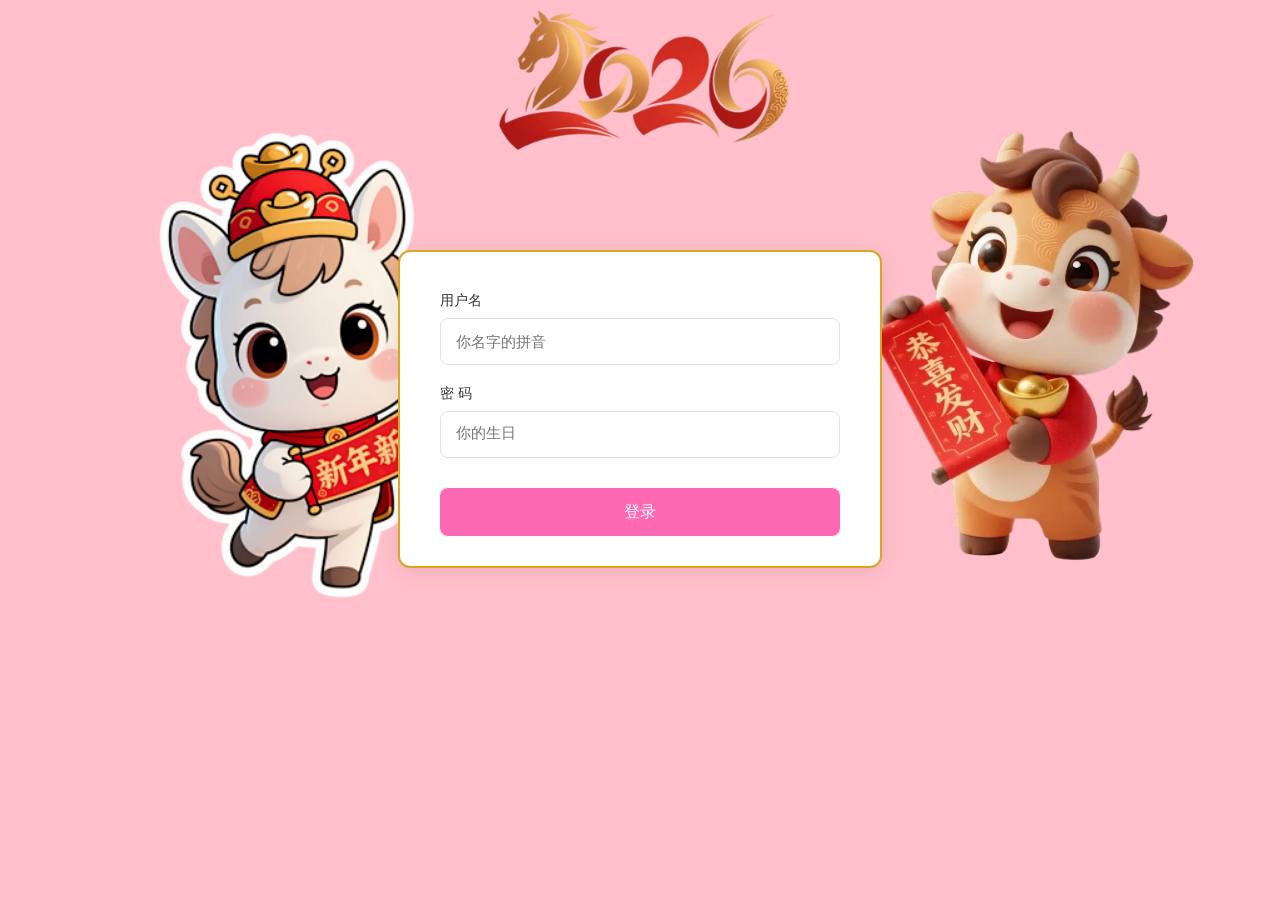
<file: xingchunkuaile.html>
<!DOCTYPE html>
<html>
<head>
	<meta charset="utf-8">
	<meta name="viewport" content="width=device-width, initial-scale=1">
	<title>新春快乐</title>
	<style>
		body{
			margin: 0;
			padding: 0;
			background-color: pink;
            position: relative;
            min-height: 100vh;
            overflow: hidden; /* 隐藏超出屏幕的雪花，避免滚动条 */
		}

		/* 雪花核心样式：关键修改 z-index: 999（最高层级） */
		.snowflake {
			position: absolute;
			top: -10px; /* 初始在屏幕外上方 */
			background: white;
			border-radius: 50%; /* 圆形雪花 */
			opacity: 0.7; /* 半透明，既覆盖又不遮挡内容可读性 */
			pointer-events: none; /* 关键：雪花可点击穿透，不影响表单/图片交互 */
			animation: snowfall linear infinite;
			z-index: 999; /* 设为页面最高层级，覆盖所有元素 */
		}

		/* 雪花飘落动画（修复 CSS 不支持 Math.random()） */
		@keyframes snowfall {
			0% {
				transform: translate(0, 0) rotate(0deg);
				opacity: 0;
			}
			10% {
				opacity: 0.8;
			}
			90% {
				opacity: 0.8;
			}
			100% {
				transform: translate(-20vw, 100vh) rotate(720deg);
				opacity: 0;
			}
		}

		/* 其他元素层级保持低于 999 即可（无需修改，原层级已满足） */
		.spring-img{
			max-width:30%;
			border-radius: 10px;
			margin-top: 50px;
			margin-left: 65%; 
            position: relative; 
            z-index: 1; /* 远低于雪花的 999 */
		}
		.mdcg-img{
			max-width: 25%;
			position: absolute;
			top: -80px;
			left: 50%;
			transform: translateX(-50%);
			border-radius: 10px;
            z-index: 1;
		}
		.horse-img{
			width:500px;
			border-radius: 10px;
			top: 115px;
			left: 5%;
			position: absolute;
            z-index: 1;
		}
		
		.login-form {
            position: absolute;
            top: 250px; 
            left: 50%;
            transform: translateX(-50%);
            z-index: 2; /* 仍低于雪花的 999 */
            background-color: white;
            border: 2px solid #DAA520;
            padding: 30px 40px;
            border-radius: 12px;
            box-shadow: 0 4px 20px rgba(0, 0, 0, 0.08);
            width: 100%;
            max-width: 400px;
		}
        .form-item {
            margin-bottom: 20px;
            display: flex;
            flex-direction: column;
        }
        .form-item label {
            font-size: 14px;
            color: #333;
            margin-bottom: 8px;
        }
        .form-item input {
            height: 45px;
            padding: 0 15px;
            border: 1px solid #e0e0e0;
            border-radius: 8px;
            font-size: 15px;
            outline: none;
            transition: border-color 0.3s ease;
        }
        .form-item input:focus {
            border-color: #409eff;
            box-shadow: 0 0 0 3px rgba(64, 158, 255, 0.1);
        }
        .form-item input[type="password"] {
            font-family: "Courier New", monospace;
        }
        .submit-btn {
            width: 100%;
            height: 48px;
            background-color: hotpink;
            color: white;
            border: none;
            border-radius: 8px;
            font-size: 16px;
            cursor: pointer;
            transition: background-color 0.3s ease;
            margin-top: 10px;
        }
        .submit-btn:hover {
            background-color: deeppink;
        }
        /* 错误提示样式 */
        .tip {
            color: red;
            font-size: 12px;
            margin-bottom: 10px;
        }

        @media (max-width: 1200px) {
            .horse-img {
                width: 300px; 
                top: 200px;
            }
            .spring-img {
                margin-left: 60%;
                margin-top: 200px;
            }
            .login-form {
                top: 180px; 
                max-width: 300px;
            }
        }
	</style>
</head>
<body>
	<img src="mdcg.webp" alt="恭喜发财" class="mdcg-img">
	<img src="268b2be488c5f6c574ae2aa25d3bd3cf696586885a32-M6JAry_fw1200webp.webp" alt="新春快乐" class="spring-img">
	<img src="29ef2537abb4133c887f32bdecd8e0fe7172c1fe1d2d7-ahoN0i_fw1200.png" alt="马到成功" class="horse-img">
	
	<form class="login-form" onsubmit="return checkLogin()">
        <!-- 新增错误提示元素（之前缺失） -->
        <div class="tip" id="tip"></div>
        <div class="form-item">
            <label for="user">用户名</label>
            <input type="text" name="user" id="user" placeholder="你名字的拼音">
        </div>
        <div class="form-item">
            <label for="pwd">密 码</label>
            <input type="password" name="pwd" id="pwd" placeholder="你的生日">
        </div>
        <button type="submit" class="submit-btn">登录</button>
    </form>

	<!-- JS 动态生成雪花 -->
	<script>
		// 修复：config对象结尾补全逗号，且函数不再嵌套在对象内
		const config = {
			snowCount: 200,
			minSize: 2,
			maxSize: 6,
			minSpeed: 10,
			maxSpeed: 30 // 补全缺失的逗号
		};

		// 修复登录验证函数
		function checkLogin(){
			const username = document.getElementById('user').value.trim();
			const password = document.getElementById('pwd').value.trim();
			const tipEle = document.getElementById('tip'); // 缓存元素，避免重复获取

			// 清空提示
			tipEle.innerText = '';

			// 验证非空
			if (!username) {
				tipEle.innerText = '用户名没有填写哦~';
				return false; // 阻止表单默认提交
			}
			if (!password) {
				tipEle.innerText = "密码没有填写哦~";
				return false;
			}

			// 指定的账号密码
			const targetUser = 'yanshurui';
			const targetPwd = '20040624';

			// 验证账号密码
			if (username === targetUser && password === targetPwd) {
				window.location.href = 'success.html'; // 拼写正确
				return false;
			}else{
				// 修复：getMElementById → getElementById
				tipEle.innerText = "用户名或密码不对哦~";
				return false;
			}
		}

		function createSnowflake() {
			const snowflake = document.createElement('div');
			snowflake.classList.add('snowflake');

			const size = Math.random() * (config.maxSize - config.minSize) + config.minSize;
			snowflake.style.width = `${size}px`;
			snowflake.style.height = `${size}px`;

			const leftPos = Math.random() * 100;
			snowflake.style.left = `${leftPos}vw`;

			const duration = Math.random() * (config.maxSpeed - config.minSpeed) + config.minSpeed;
			snowflake.style.animationDuration = `${duration}s`;

			const delay = Math.random() * 10;
			snowflake.style.animationDelay = `${delay}s`;

			document.body.appendChild(snowflake);

			setTimeout(() => {
				snowflake.remove();
			}, (duration + delay) * 1000);
		}

		function generateSnow() {
			for (let i = 0; i < config.snowCount; i++) {
				createSnowflake();
			}
			setInterval(createSnowflake, 150);
		}

		window.onload = generateSnow;
	</script>
</body>
</html>
</file>
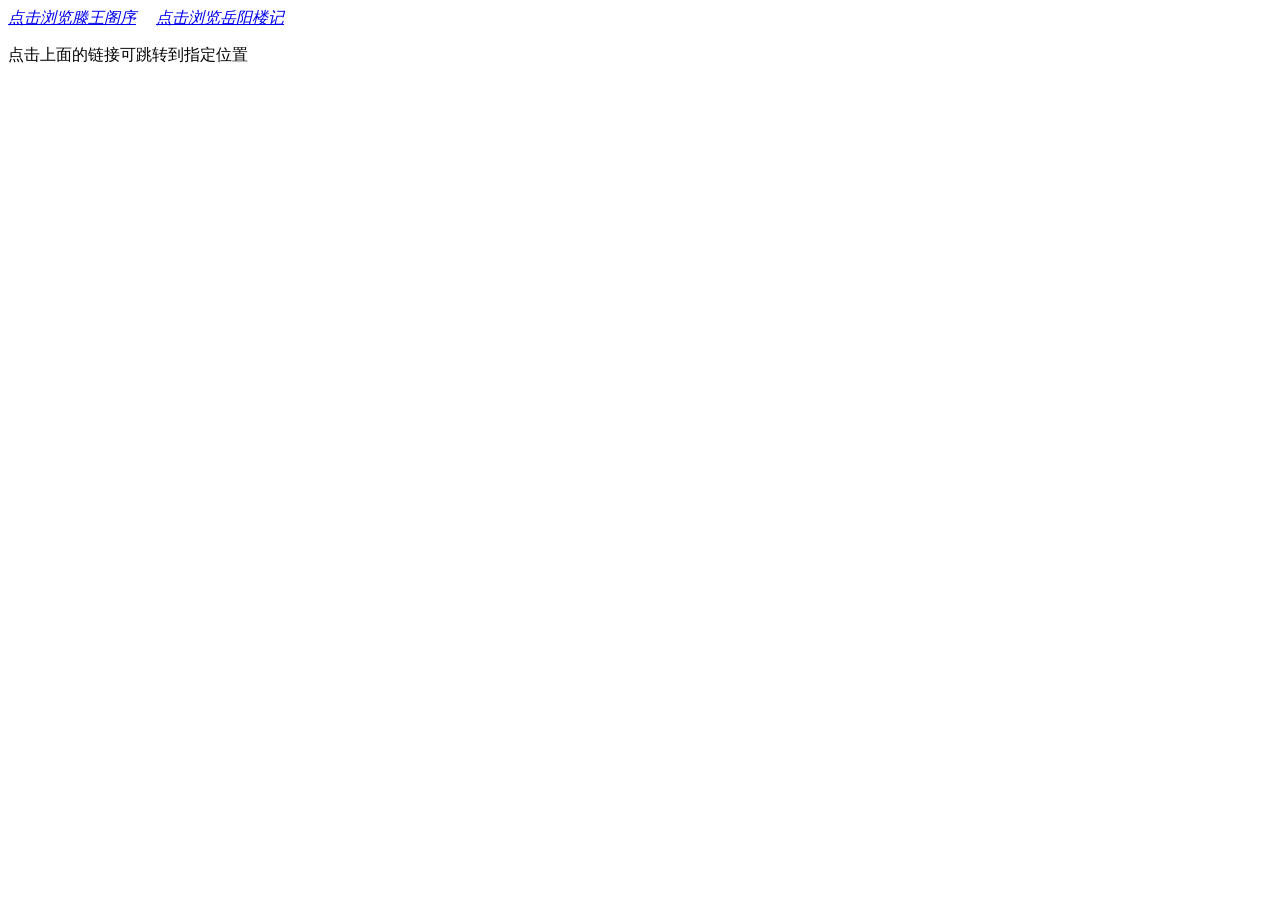
<file: 新建 文本文档.html>
<!doctype html>
<html>
<head>
<meta charset='utf-8'>
<title>标签链接</title>
</head>
<body>
<a href="C:\Users\35239\Desktop\新建文件夹 (2)\新建 文本文档 (2).html"><cite>点击浏览滕王阁序</cite></a>
&nbsp;&nbsp;&nbsp;
<a href="C:\Users\35239\Desktop\新建文件夹 (2)\新建 文本文档 (3).html"><cite>点击浏览岳阳楼记</cite></a>
<p>点击上面的链接可跳转到指定位置</p>
</body>
</html>
</file>
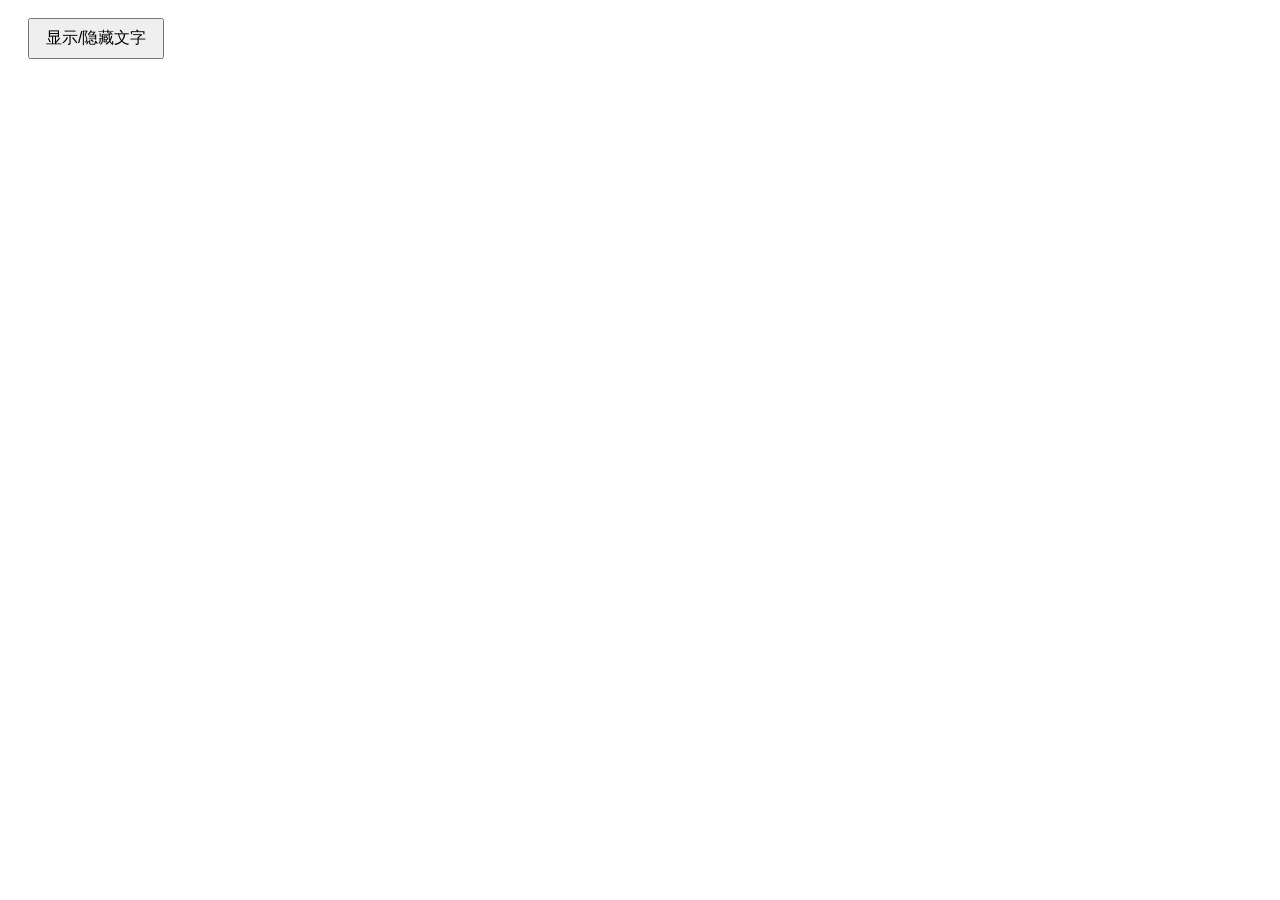
<file: 新建文件夹/shijiejushi.html>
<!DOCTYPE html>
<html>
<head>
    <meta charset="utf-8">
    <meta name="viewport" content="width=device-width, initial-scale=1">
    <title>世界局势</title>
    <style>
        .background-container {
            /* 背景容器保持显示 */
            position: relative;
            max-width: 1000px;
            margin: 0 auto;
            padding: 20px;
            min-height: 600px; /* 确保有足够高度显示背景 */
        }
        
        .background-images {
            /* 背景图片样式 */
            position: absolute;
            top: 0;
            left: 0;
            width: 100%;
            height: 100%;
            z-index: 1; /* 背景在底层 */
            opacity: 0.3; /* 背景图片透明度，便于文字阅读 */
            background-size: cover;
            background-position: center;
            background-repeat: no-repeat;
        }
        
        .text-content {
            /* 文字内容样式 */
            position: relative;
            z-index: 2; /* 文字在背景上方 */
            display: none; /* 默认隐藏文字 */
            padding: 20px;
        }
        
        button {
            padding: 8px 16px;
            margin: 10px 0;
            cursor: pointer;
            font-size: 16px;
            position: relative;
            z-index: 3; /* 按钮在最上层 */
        }
        
        body {
            padding: 0 20px;
        }
    </style>
</head>
<body>
    <button onclick="toggleContent()">显示/隐藏文字</button>
    
    <div class="background-container">
        <!-- 背景图片作为背景容器的背景 -->
        <div class="background-images" style="background-image: url('C:\Users\35239\Desktop\新建文件夹 (2)\B0AA0DFBBD053B0E153DC6FF36F78D684B8914E8_size60_w1080_h667.jpeg');"></div>
        
        <!-- 文字内容，受显示/隐藏控制 -->
        <div class="text-content" id="textContent">
            <h3>
                当前世界局势复杂多变，充满了不确定性和挑战，以下是一些关于世界局势的看法：
            </h3>
            <ul>
                <li>地缘政治冲突不断：俄乌冲突已持续三年多，陷入消耗战，给欧洲安全及全球能源、粮食供应链带来深远影响。巴以局势也处于 “无战无和” 的脆弱阶段，停火协议脆弱，双方相互指责，和平进程受阻。此外，美国对伊朗持续 “极限施压”，进一步加剧了中东地区的紧张局势。</li>
                <li>大国关系错综复杂：中美关系出现阶段性缓和，在经贸领域达成了一些实质性协议，但双方在高科技领域的竞争依然激烈，美国并未放松对尖端芯片制造设备的出口管制。美俄战略平衡受新武器影响，俄罗斯宣称研发出的新型远程导弹，在一定程度上恢复了与美国在核威慑上的平衡。</li>
                <li>全球经济复苏乏力：全球经济增长不均，发达经济体抗通胀抑制增长，部分新兴市场受债务与需求疲软拖累。贸易增长放缓，保护主义隐忧未消，高利率环境下全球债务风险累积，金融市场脆弱性增加。同时，绿色转型加速也引发了关键资源争夺，供应链 “韧性” 重塑冲击全球化。</li>
                <li>新一轮科技革命和产业变革正在突飞猛进，人工智能呈现 “爆发式” 发展态势。全球科技竞争激烈展开，传统技术强国不愿接受后发国家迅猛发展，恶意设限打压，试图保持优势，新兴技术国家则加快创新步伐和非对称赶超。</li>
                <li>全球性挑战日益增多：根据世界经济论坛的报告，当前世界面临的首要短期风险是 “国家间的武装冲突” 和 “地缘经济对抗”。此外，误讯和虚假信息的传播，尤其是在 AI 技术加持下，这一问题变得更加复杂和危险。社会两极分化和极端天气事件也是高度关注的全球性风险。</li>
            </ul>
            <p>尽管世界局势面临诸多挑战，但和平与发展仍是时代主题。各国应加强对话与合作，共同应对全球性挑战，推动构建更加公正合理的国际秩序。</p>
        </div>
    </div>

    <script>
        // 只控制文字内容的显示/隐藏
        function toggleContent() {
            const textContent = document.getElementById('textContent');
            if (textContent.style.display === 'none' || textContent.style.display === '') {
                textContent.style.display = 'block';
            } else {
                textContent.style.display = 'none';
            }
        }
    </script>
</body>
</html>
</file>
